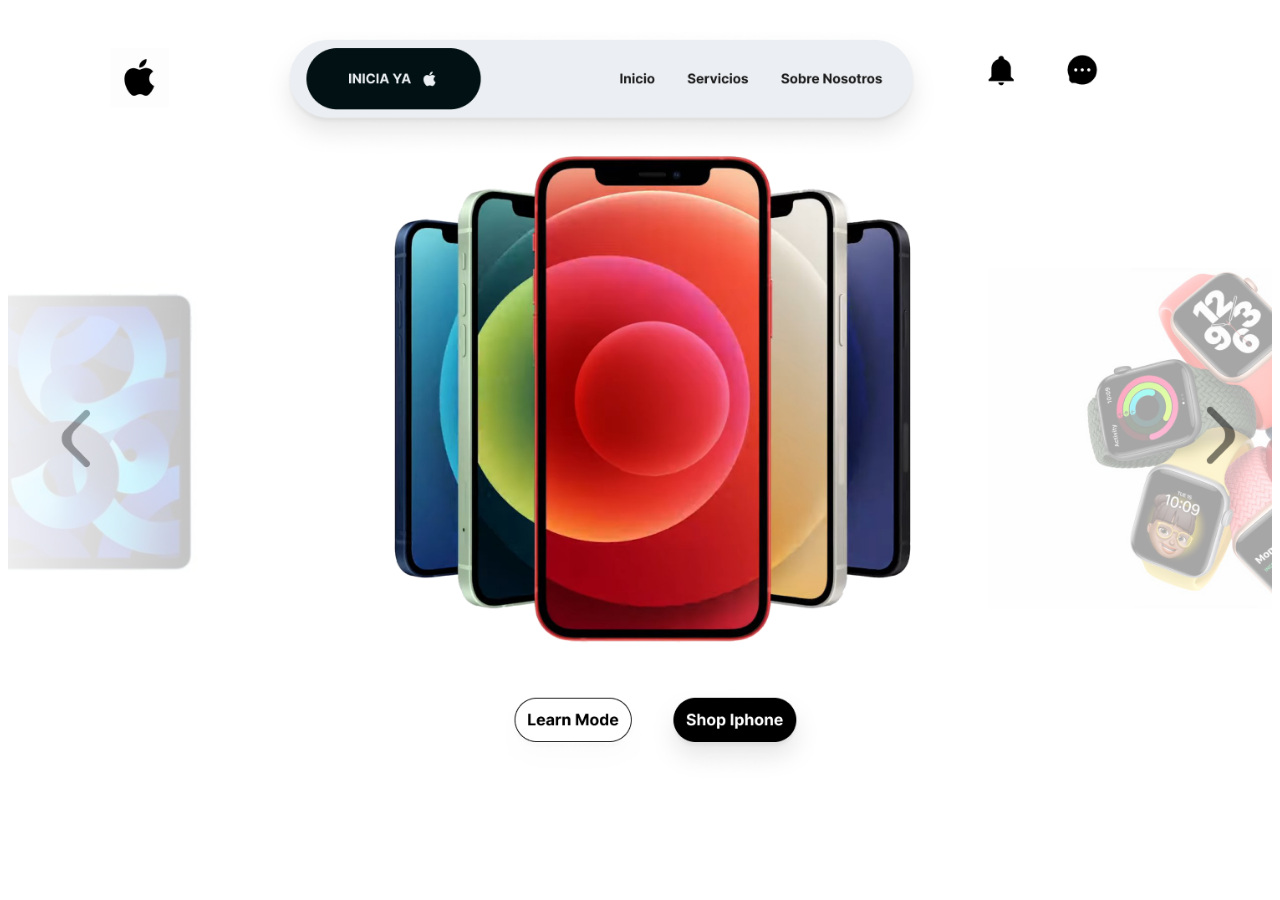
<file: index.html>
<!DOCTYPE html>
<html lang="en">
<head>
    <!-- todo lo que esta dentro del head es metadatos, solo informacion -->
    <meta charset="UTF-8">
    <meta name="viewport" content="width=device-width, initial-scale=1.0">
    
    <!-- motores de busqueda datos:+- -->
      
    <!-- Descripcion de la pagina -->
         <meta name="description" content="Es conocida por diseñar, desarrollar y vender productos de electrónica de consumo, software y servicios en línea. Entre sus productos más emblemáticos se encuentran el iPhone, el Mac, el iPad, el Apple Watch y los AirPods. En cuanto a software, destacan sistemas operativos como macOS, iOS e iPadOS, así como aplicaciones como iTunes, iCloud y la suite iWork.">
         
         <!-- Paralabras clave para busqueda -->
          <meta name="keywords" content="Manzana , Telefonos , relojes , comodidad , tecnologia , futuro">
          
          <!--titulo de un link a la hora de enviar | open graph -->
          <meta property="og:title" content="">
          <!-- descripcion del link -->
           <meta property="og:descripcion" content="">
           <!-- url del link -->
            <meta property="og:url" content="">
            <link rel="stylesheet" href="style.css">
          
          
          <title>Manzana</title>
        </head>
<body>
   <div>
    <img class="imga" src="/imagen/MacBook Pro 14_ - 1.png"  alt="">
   </div>


</body>
</html>
</file>
<file: style.css>
.imga{
    width: 100%;
    height: 100%;
}
</file>
